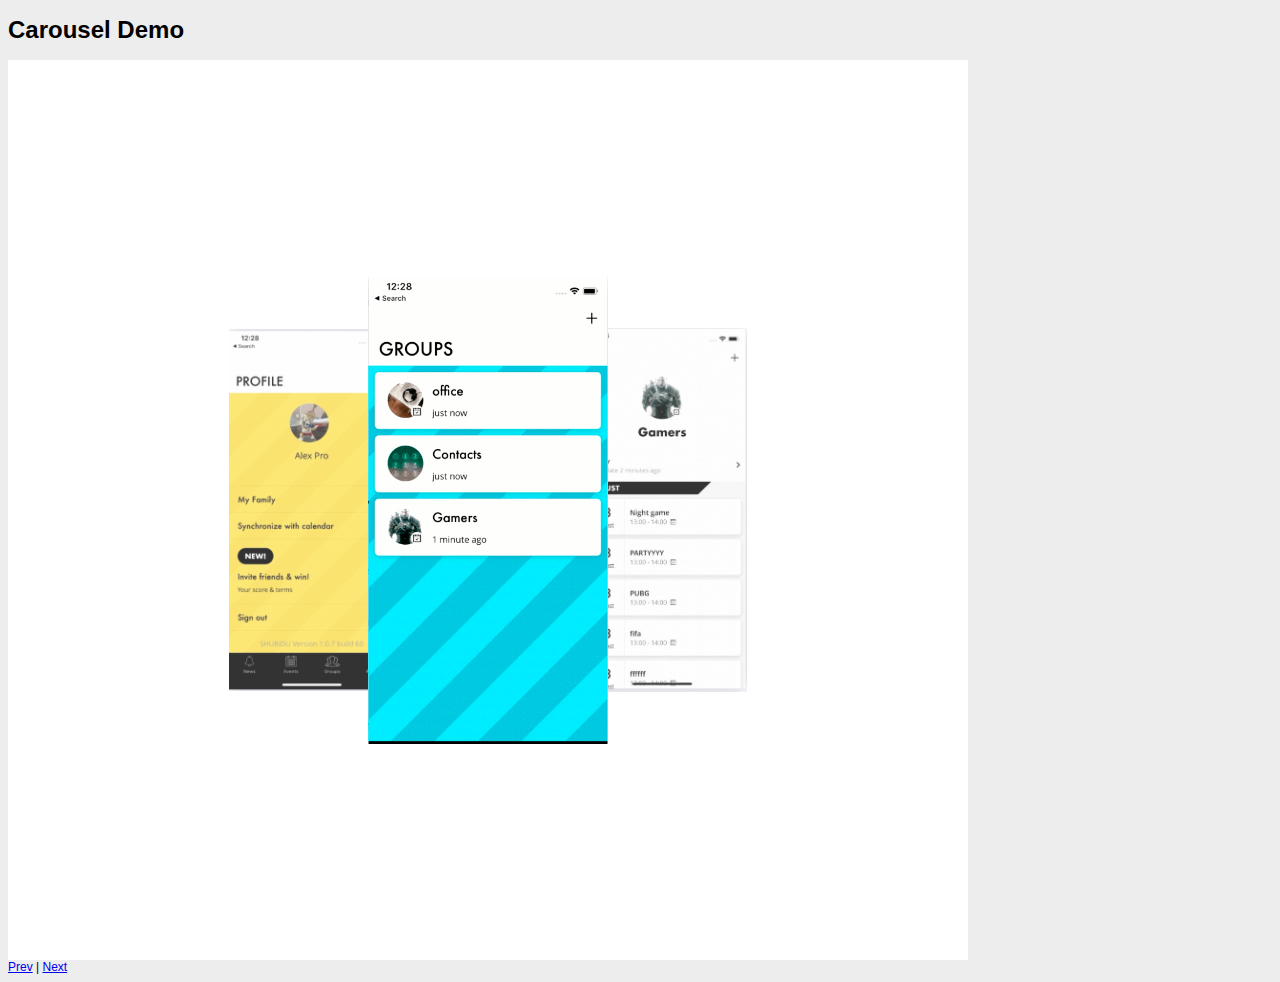
<file: index.html>
<!doctype html>
<html>
  <head>
    <meta http-equiv="Content-Type" content="text/html; charset=UTF-8" />
    <title>Waterwheel Carousel Demo</title>
    <script type="text/javascript" src="http://code.jquery.com/jquery-1.9.1.min.js"></script>
    <script type="text/javascript" src="js/jquery.waterwheelCarousel.js"></script>
    <script type="text/javascript">
      $(document).ready(function () {
        var carousel = $("#carousel").waterwheelCarousel({
          flankingItems: 3,
          movingToCenter: function ($item) {
            $('#callback-output').prepend('movingToCenter: ' + $item.attr('id') + '<br/>');
          },
          movedToCenter: function ($item) {
            $('#callback-output').prepend('movedToCenter: ' + $item.attr('id') + '<br/>');
          },
          movingFromCenter: function ($item) {
            $('#callback-output').prepend('movingFromCenter: ' + $item.attr('id') + '<br/>');
          },
          movedFromCenter: function ($item) {
            $('#callback-output').prepend('movedFromCenter: ' + $item.attr('id') + '<br/>');
          },
          clickedCenter: function ($item) {
            $('#callback-output').prepend('clickedCenter: ' + $item.attr('id') + '<br/>');
          }
        });

        $('#prev').bind('click', function () {
          carousel.prev();
          return false
        });

        $('#next').bind('click', function () {
          carousel.next();
          return false;
        });

        $('#reload').bind('click', function () {
          newOptions = eval("(" + $('#newoptions').val() + ")");
          carousel.reload(newOptions);
          return false;
        });

      });
    </script>

    <style type="text/css">
      body {
        font-family:Arial;
        font-size:12px;
        background:#ededed;
      }
      .example-desc {
        margin:3px 0;
        padding:5px;
      }

      #carousel {
        width:960px;
        height:900px;
        position:relative;
        clear:both;
        overflow:hidden;
        background:#FFF;
      }
      #carousel img {
        visibility:hidden; /* hide images until carousel can handle them */
        cursor:pointer; /* otherwise it's not as obvious items can be clicked */
        width: 25%;
      }

      .split-left {
        width:450px;
        float:left;
      }
      .split-right {
        width:400px;
        float:left;
        margin-left:10px;
      }
      #callback-output {
        height:250px;
        overflow:scroll;
      }
      textarea#newoptions {
        width:430px;
      }
    </style>
  </head>
  <body>
    <h1>Carousel Demo</h1>
    <div id="carousel">
      <a href="#"><img src="images/p4.jpg" id="item-1" /></a>
      <a href="#"><img src="images/p5.jpg" id="item-2" /></a>
      <a href="#"><img src="images/p6.jpg" id="item-3" /></a>
    </div>
    <a href="#" id="prev">Prev</a> | <a href="#" id="next">Next</a>

    <br/>

    
    
    </div>

  </body>
</html>
</file>
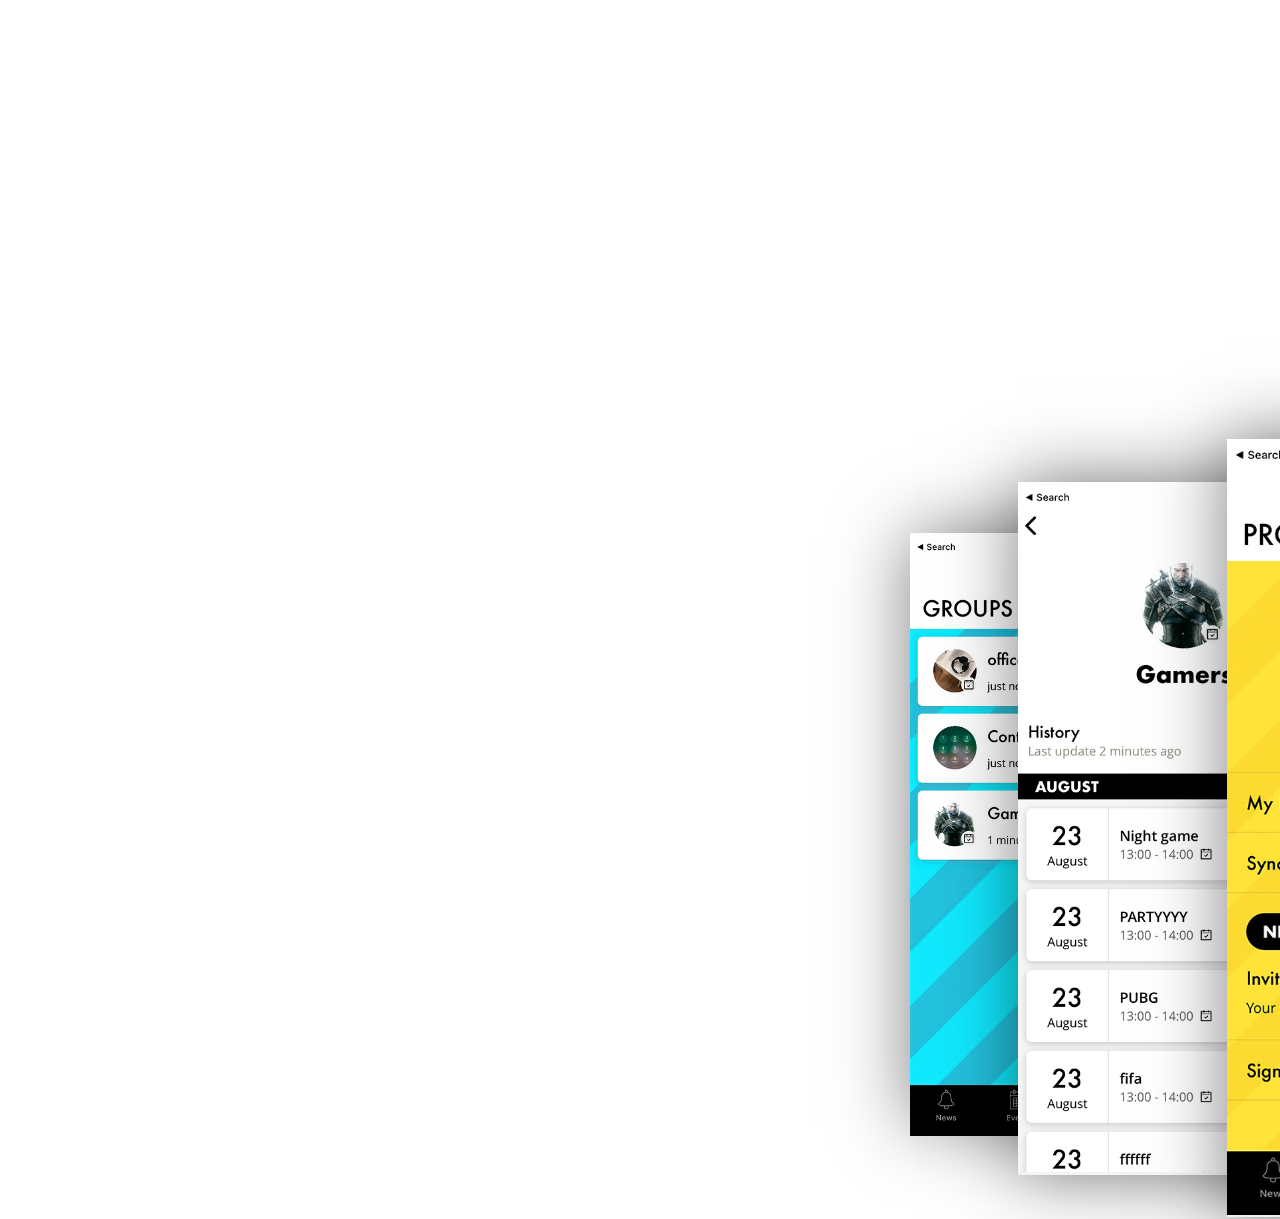
<file: index2.html>
<!DOCTYPE html>
 <head>
  <meta name="viewport" content="width=device-width, initial-scale=1.0">
  <meta charset="UTF-8">
  <title>Animetion</title>
<link rel="stylesheet" href="main2.css">
<script src="jquery-3.3.1.min.js"></script>
<link rel="stylesheet" href="media2.css"/>
 </head>
 <body>
<div class="dws-wrapper">
    <ul class="accordion">  
      <li>
        <img class="scroll-1" src="shubi1.jpg" alt="" border="0">
      </li> 
      
      <li>
       	<img class="scroll-2" src="shubi2.jpg" alt="" border="0">
      </li>


      <li>
       	<img class="scroll-3" src="shubi3.jpg" alt="" border="0">
      </li>



     </ul>
</div>
<script>$(function() {
  $("ul.accordion li").click(function() {
  	//$("ul.accordion li").removeClass("active")  
    //$(this).addClass("active");
      //если я кликнул на 1 по счету элемент
      //тогда 3 перещается на 2 позицию
      // 2 перемещается на 1 позицию
      // 1 перещается на 3

      console.log( $(this).index() );
      if ( $(this).index() == 0) {

        console.log( $('.accordion li:nth-child(3)') );
        setTimeout(function() {
          $('.accordion').prepend( $('.accordion li:nth-child(3)') ) },
          700 );
        setTimeout(function() {
           $('.accordion').prepend( $('.accordion li:nth-child(1)') )},
            700 );
        setTimeout(function() {
           $('.accordion').prepend( $('.accordion li:nth-child(3)') )},
            2000 );

      }
  });
});
$(function() {
  $("ul.accordion li").click(function() {
    //$("ul.accordion li").removeClass("active")  
    //$(this).addClass("active");
      //если я кликнул на 1 по счету элемент
      //тогда 3 перещается на 2 позицию
      // 2 перемещается на 1 позицию
      // 1 перещается на 3

      console.log( $(this).index() );
      if ( $(this).index() == 1) {

        console.log( $('.accordion li:nth-child(3)') );
        setTimeout(function() {
          $('.accordion').prepend( $('.accordion li:nth-child(3)') ) },
          700 );
        setTimeout(function() {
           $('.accordion').prepend( $('.accordion li:nth-child(1)') )},
            700 );

      }
  });
});
 </script>
</body>
</html>
</file>
<file: main2.css>
.dws-wrapper {
    max-width: 1500px;
    margin: 0 auto;
    position: absolute;
    left: 600px;

}
ul.accordion {
    width: 1000px;
    display: flex;
    justify-content: center;
    margin-top: 220px;
    padding: 0;
    text-align: center;
    position: relative;
    display: flex;
    justify-content: center;
    align-items: center;
    top: 600px;
    

}

ul.accordion img {
    width: 100%;
    height: auto;



}
/*ul.accordion img.scroll-1 {
    width: 100%;
    height: auto;
    outline:none;
}
ul.accordion img.scroll-2 {
    width: 100%;
    height: auto;
    outline:none; 
}*/
ul.accordion li {
    display: block;
    box-shadow: 0px 0px 70px 0px rgba(0,0,0,0.5);
    cursor: pointer;
    width: 600px;
    transition: all 0.5s;
    z-index: 3;
    position: absolute;
    -webkit-transition: all 0.5s;
    -o-transition: all 0.5s;
    transition: all 0.5s;
    right: 0;

}

ul.accordion li:nth-child(3) {
    height: 778px;
    width: 373px;
    right: 0;
    z-index: 3;
}

ul.accordion li:nth-child(2) {
    height: 693px;
    width: 332px;
    right: 250px;
    z-index: 2;
}


ul.accordion li:nth-child(1) {
   height: 591px;
   width: 290px;
    right: 400px;
    z-index: 1;
}
</file>
<file: media2.css>
/*==========  Mobile First Method  ==========*/

/* Custom, iPhone Retina */
@media only screen and (max-width : 768px) {
ul.accordion li:nth-child(3) {
    height: 259px;
    width: 128px;
    right: 300px;
    z-index: 3;

}

ul.accordion li:nth-child(2) {
    height: 231px;
    width: 112px;
    right: 400px;
    z-index: 2;

}


ul.accordion li:nth-child(1) {
   height: 197px;
   width: 97px;
   right: 450px;
    z-index: 1;

}
}
</file>
